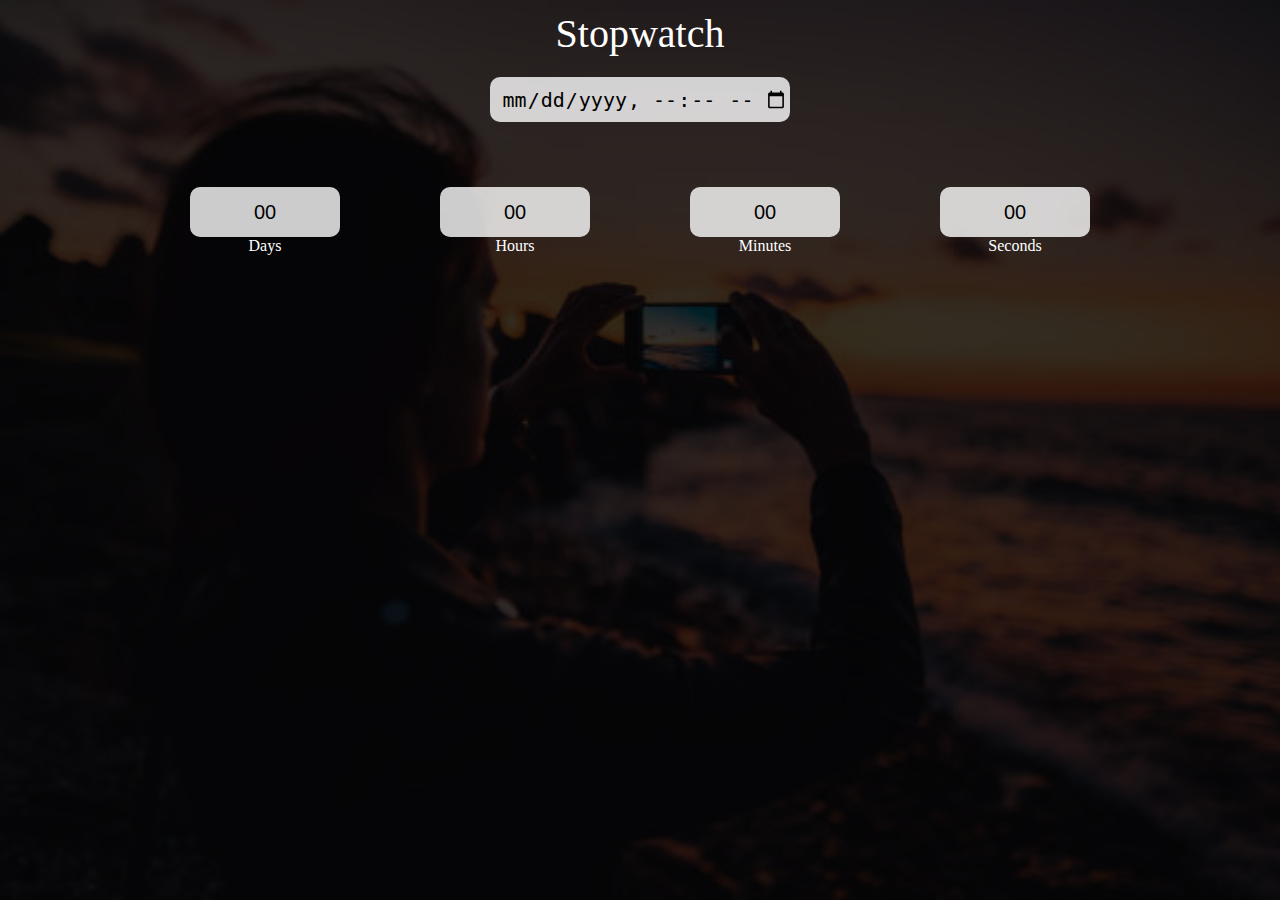
<file: new-stopwatch/index.html>
<html lang="en">
<head>
    <meta charset="UTF-8">
    <meta http-equiv="X-UA-Compatible" content="IE=edge">
    <meta name="viewport" content="width=device-width, initial-scale=1.0">
    <title>Document</title>
    <link rel="stylesheet" href="css/custom.css">
    
</head>
<body>
    <div class="main">
        <div class="overlay">
            <div class="title">Stopwatch</div>
            <div class="timer" >
                <input type="datetime-local" id="end-date" >
                
            </div>

            <div class="col">
                <div>
                    <input type="text" readonly value="00">
                    <br/>
                    <label for="">Days</label>
                </div>
                <div>
                    <input type="text" readonly value="00">
                    <br/>
                    <label for="">Hours</label>
                </div>
                <div>
                    <input type="text" readonly value="00">
                    <br/>
                    <label for="">Minutes</label>
                </div>
                <div>
                    <input type="text" readonly value="00">
                    <br/>
                    <label for="">Seconds</label>
                </div>
            </div>
        </div>
    </div>
    <script src="js/app.js"></script>
</body>
</html>
</file>
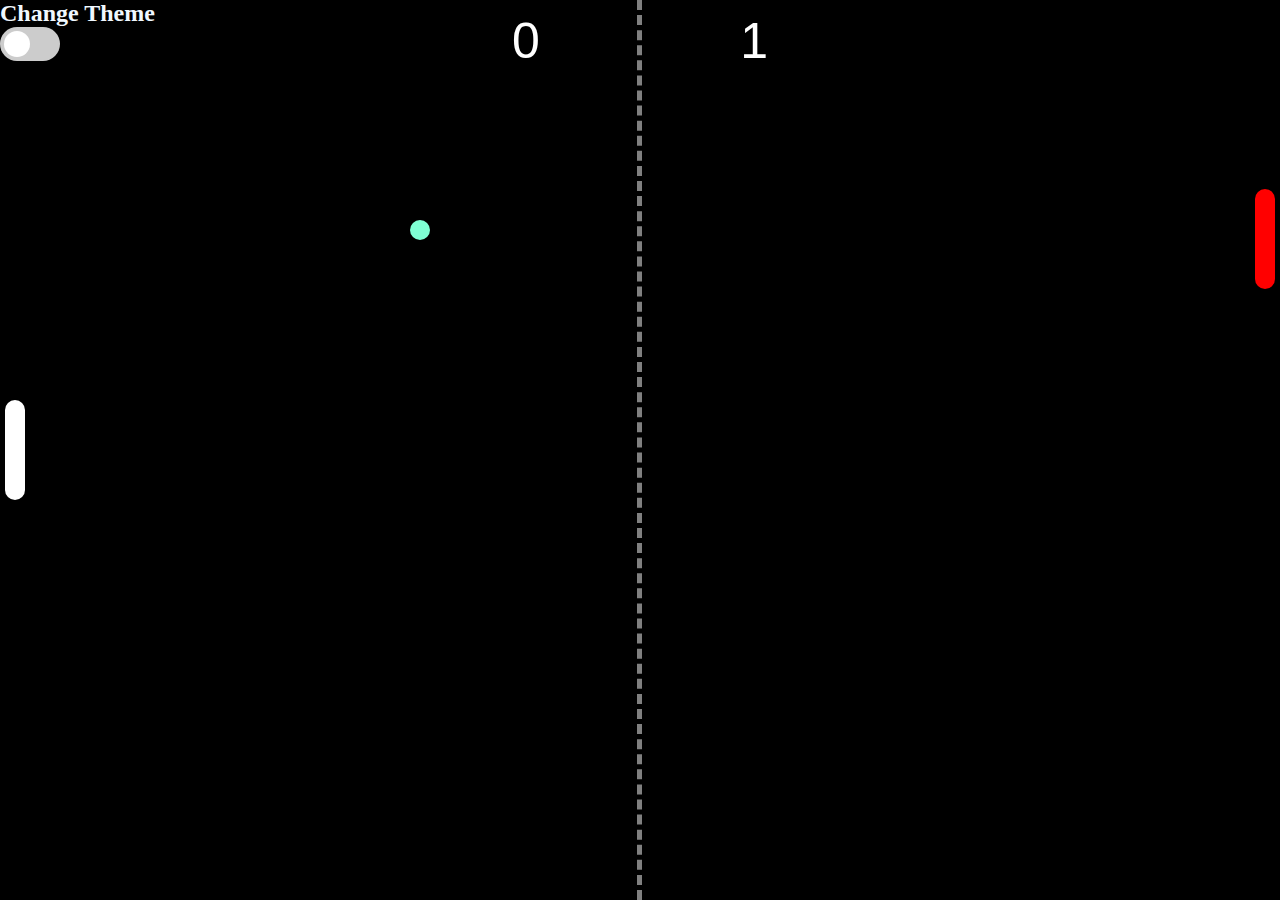
<file: ping-pong--game/index.html>
<html lang="en">
<head>
    <meta charset="UTF-8">
    <meta http-equiv="X-UA-Compatible" content="IE=edge">
    <meta name="viewport" content="width=device-width, initial-scale=1.0">
    <title>Document</title>
</head>
<style>
    *{
        margin: 0%;
        padding:0%;
    }

    #gamebox{
        width: 100vw;
        height: 100vh;
        background-color: black;
        overflow: hidden;
        position: absolute;
    }
    
    #userscore, #aiscore{
        color: white;
        font-size: 50px;
        position: absolute;
        top: 12px;
        font-family: Arial, Helvetica, sans-serif;
        
    }
    #userscore{
        left: 40%;
    }
    #aiscore{
        right: 40%;
    }
    .dashedberticleline{
        border-left: 5px dashed grey;
        position: absolute;
        top: 0%;
        left: 50%;
        width: 1px;
        height: 100%;
        transform: translateX(-50%);
    }
    #userpaddle{
        border-radius: 10px;
        background-color: white;
        position: absolute;
        left: 5px;
        top: 50%;
        width: 20px;
        height: 100px;
        transform: translateY(-50%);
    }
    #aipaddle{
        border-radius: 10px;
        background-color: red;
        position: absolute;
        right: 5px;
        top: 50%;
        width: 20px;
        height: 100px;
        transform: translateY(-50%);
    }
    #ball{
        background-color: aquamarine;
        position: absolute;
        top: 50%;
        left: 50%;
        width: 20px;
        height: 20px;
        border-radius: 50%;
        transform: translate(-50%, -50%);
    }
    .switch {
        position: relative;
        display: inline-block;
        width: 60px;
        height: 34px;
      }
      
      .switch input { 
        opacity: 0;
        width: 0;
        height: 0;
      }
      
      .slider {
        position: absolute;
        cursor: pointer;
        top: 0;
        left: 0;
        right: 0;
        bottom: 0;
        background-color: #ccc;
        -webkit-transition: .4s;
        transition: .4s;
      }
      
      .slider:before {
        position: absolute;
        content: "";
        height: 26px;
        width: 26px;
        left: 4px;
        bottom: 4px;
        background-color: white;
        -webkit-transition: .4s;
        transition: .4s;
      }
      
      input:checked + .slider {
        background-color: #2196F3;
      }
      
      input:focus + .slider {
        box-shadow: 0 0 1px #2196F3;
      }
      
      input:checked + .slider:before {
        -webkit-transform: translateX(26px);
        -ms-transform: translateX(26px);
        transform: translateX(26px);
      }
      
      /* Rounded sliders */
      .slider.round {
        border-radius: 34px;
      }
      
      .slider.round:before {
        border-radius: 50%;
      }
</style>
<body>
    <div id="gamebox"> 
    <h2 style="color: aliceblue;">Change Theme</h2>
    <label class="switch">
        <input type="checkbox" id="theme" value="Boomer">
        <span class="slider round"></span>
    </label>

        <div class="scoreboard"> 
            <div id="userscore">0</div>
            <div id="aiscore">0</div>
        </div>

        <div class="dashedberticleline"> </div>

        <div id="userpaddle"></div>
        <div id="aipaddle"></div>

        <div id="ball"></div>
    </div>
</body>
<script src="./script.js"></script>
</html>
</file>
<file: new-stopwatch/css/custom.css>
*{
    padding: 0;
    margin: 0;
    box-sizing: border-box;
}

.main{
    width: 100%;
    height: 100vh;

    background: url('../image/stopwatchh.jpeg') center center;
    background-size: cover;
    
}

.overlay{
    width: 100%;
    height: 100%;
    background-color: rgba(0, 0, 0, 0.8);
    display: flex;
    flex-direction: column;
    align-items: center;
    
}

.title{
    margin-top: 10px;
    color: white;
    font-size: 2.5rem;
    text-align: center;
}

.col{
    height: 100px;
    margin-top: 20px;
    display: flex;
    flex-wrap: wrap;
    justify-content: center;
    color: white;
}
.col div{
    width: 250px;
    text-align: center;
}
input{
    width: 60%;
    height: 50%;
    background-color: rgba(255, 255, 255, 0.8);
    border-color: transparent;
    border-radius: 10px;
    text-align: center;
    font-size: 20px;
}

.timer{
    margin-top: 20px;
    width: 500px;
    height: 10vh;
    text-align: center;
}
</file>
